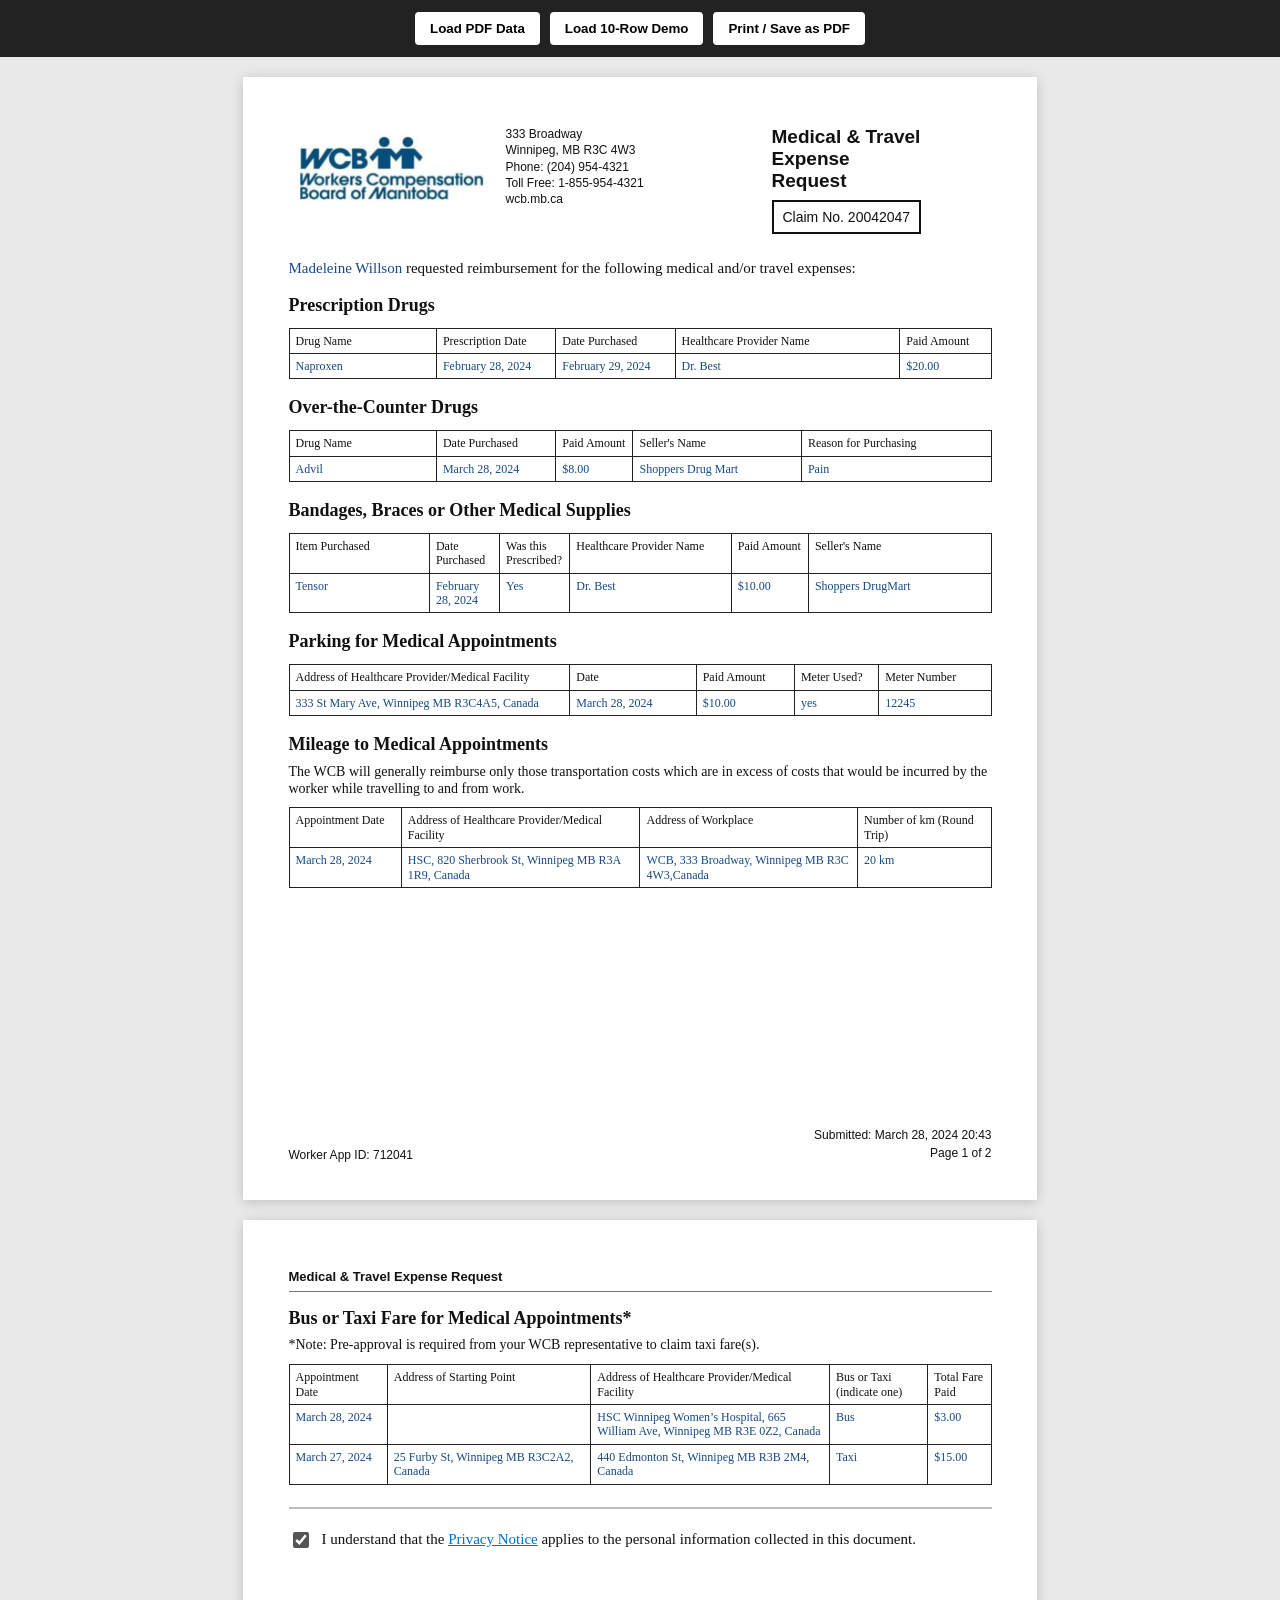
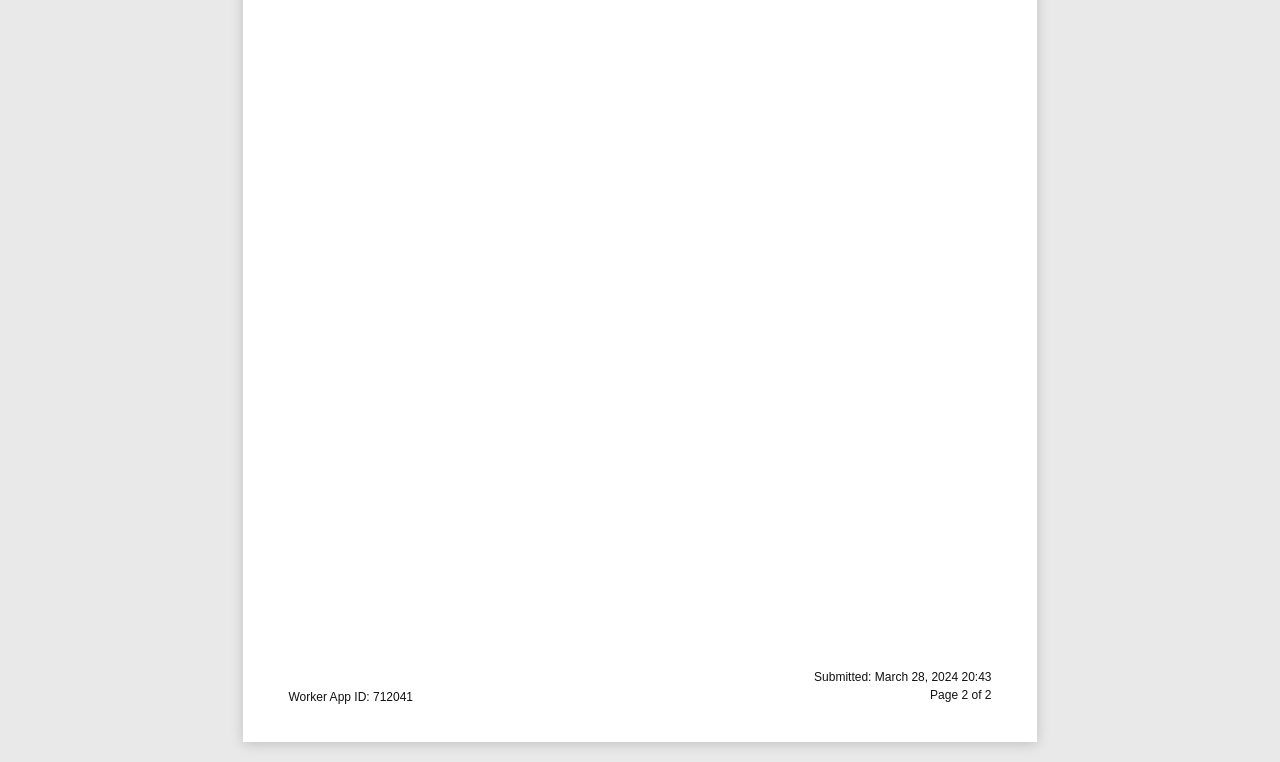
<file: Exercise-1/index.html>
<!DOCTYPE html>
<html lang="en">
<head>
  <meta charset="UTF-8">
  <meta name="viewport" content="width=device-width, initial-scale=1.0">
  <title>Medical & Travel Expense Request</title>
  <link rel="stylesheet" href="style.css">
</head>
<body>
  <div class="toolbar no-print">
    <button id="defaultBtn">Load PDF Data</button>
    <button id="largeBtn">Load 10-Row Demo</button>
    <button id="printBtn">Print / Save as PDF</button>
  </div>

  <main id="document"></main>

  <script src="script.js"></script>
</body>
</html>
</file>
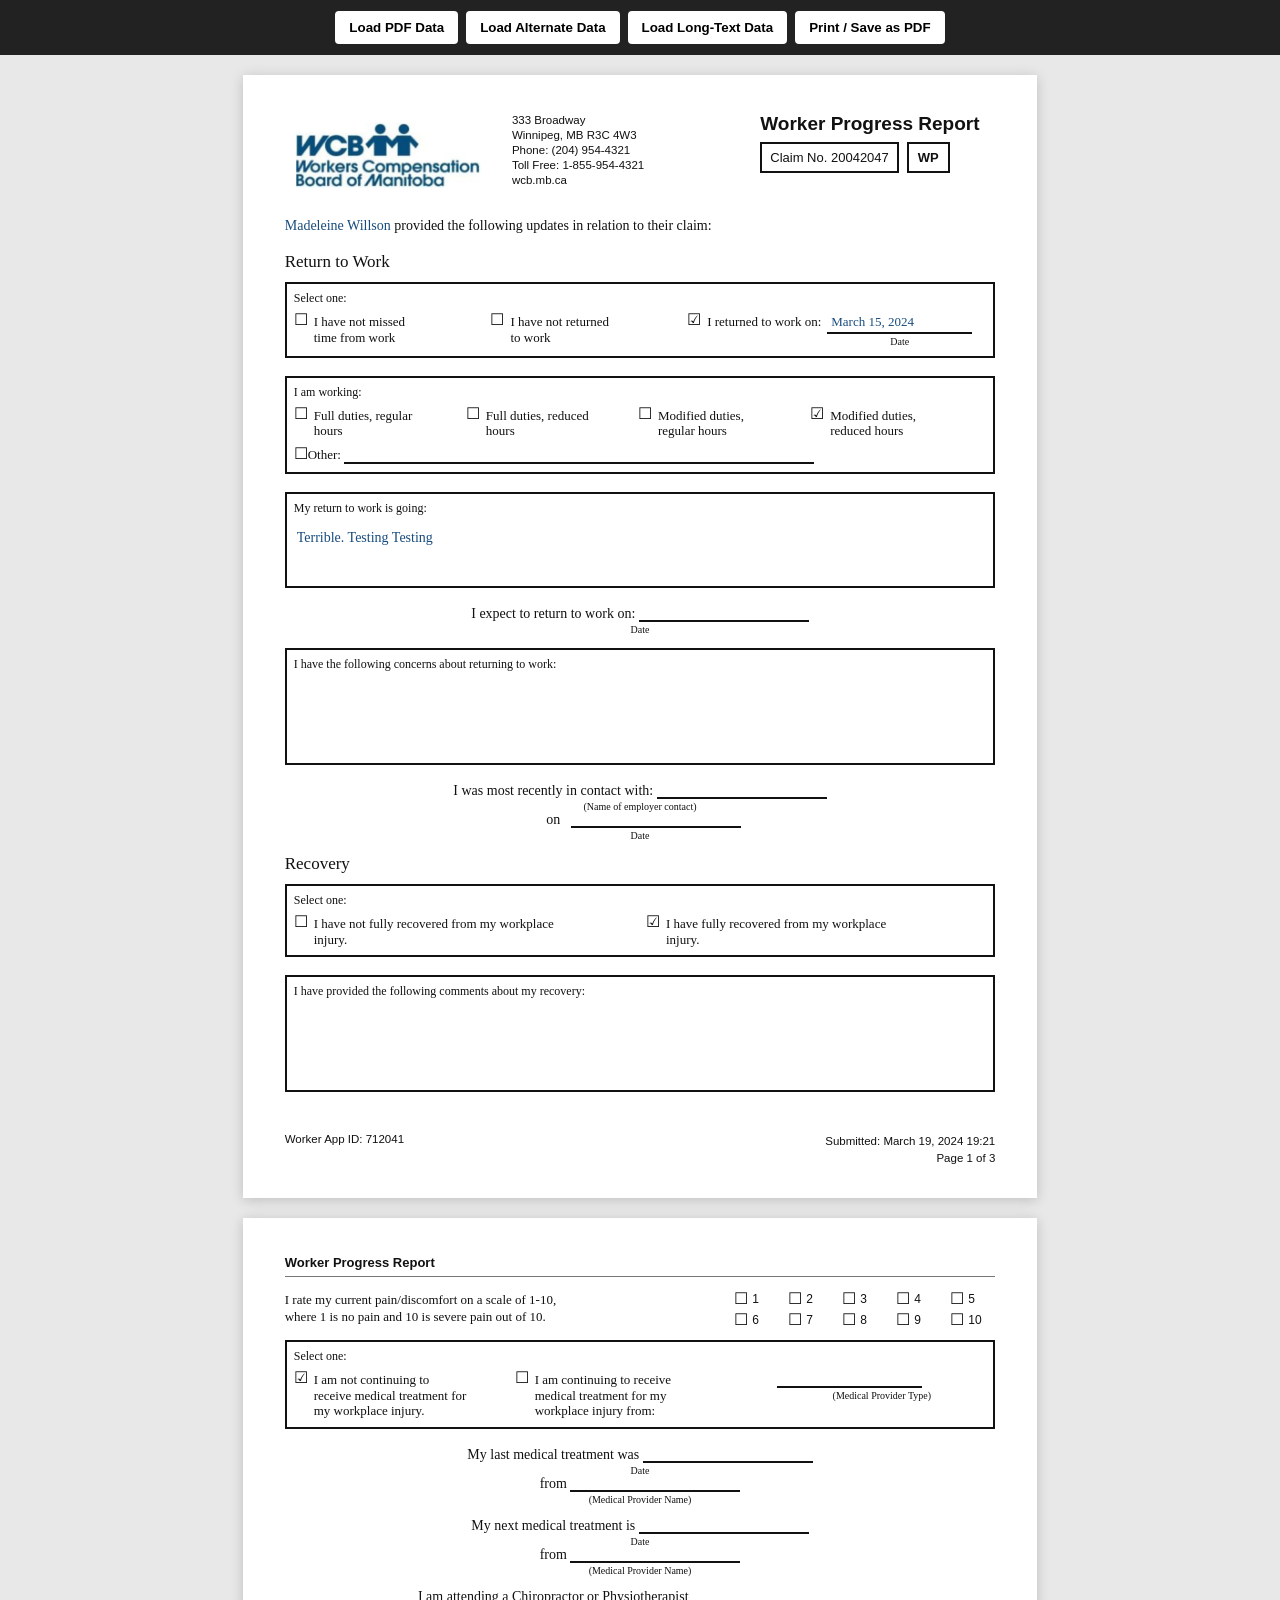
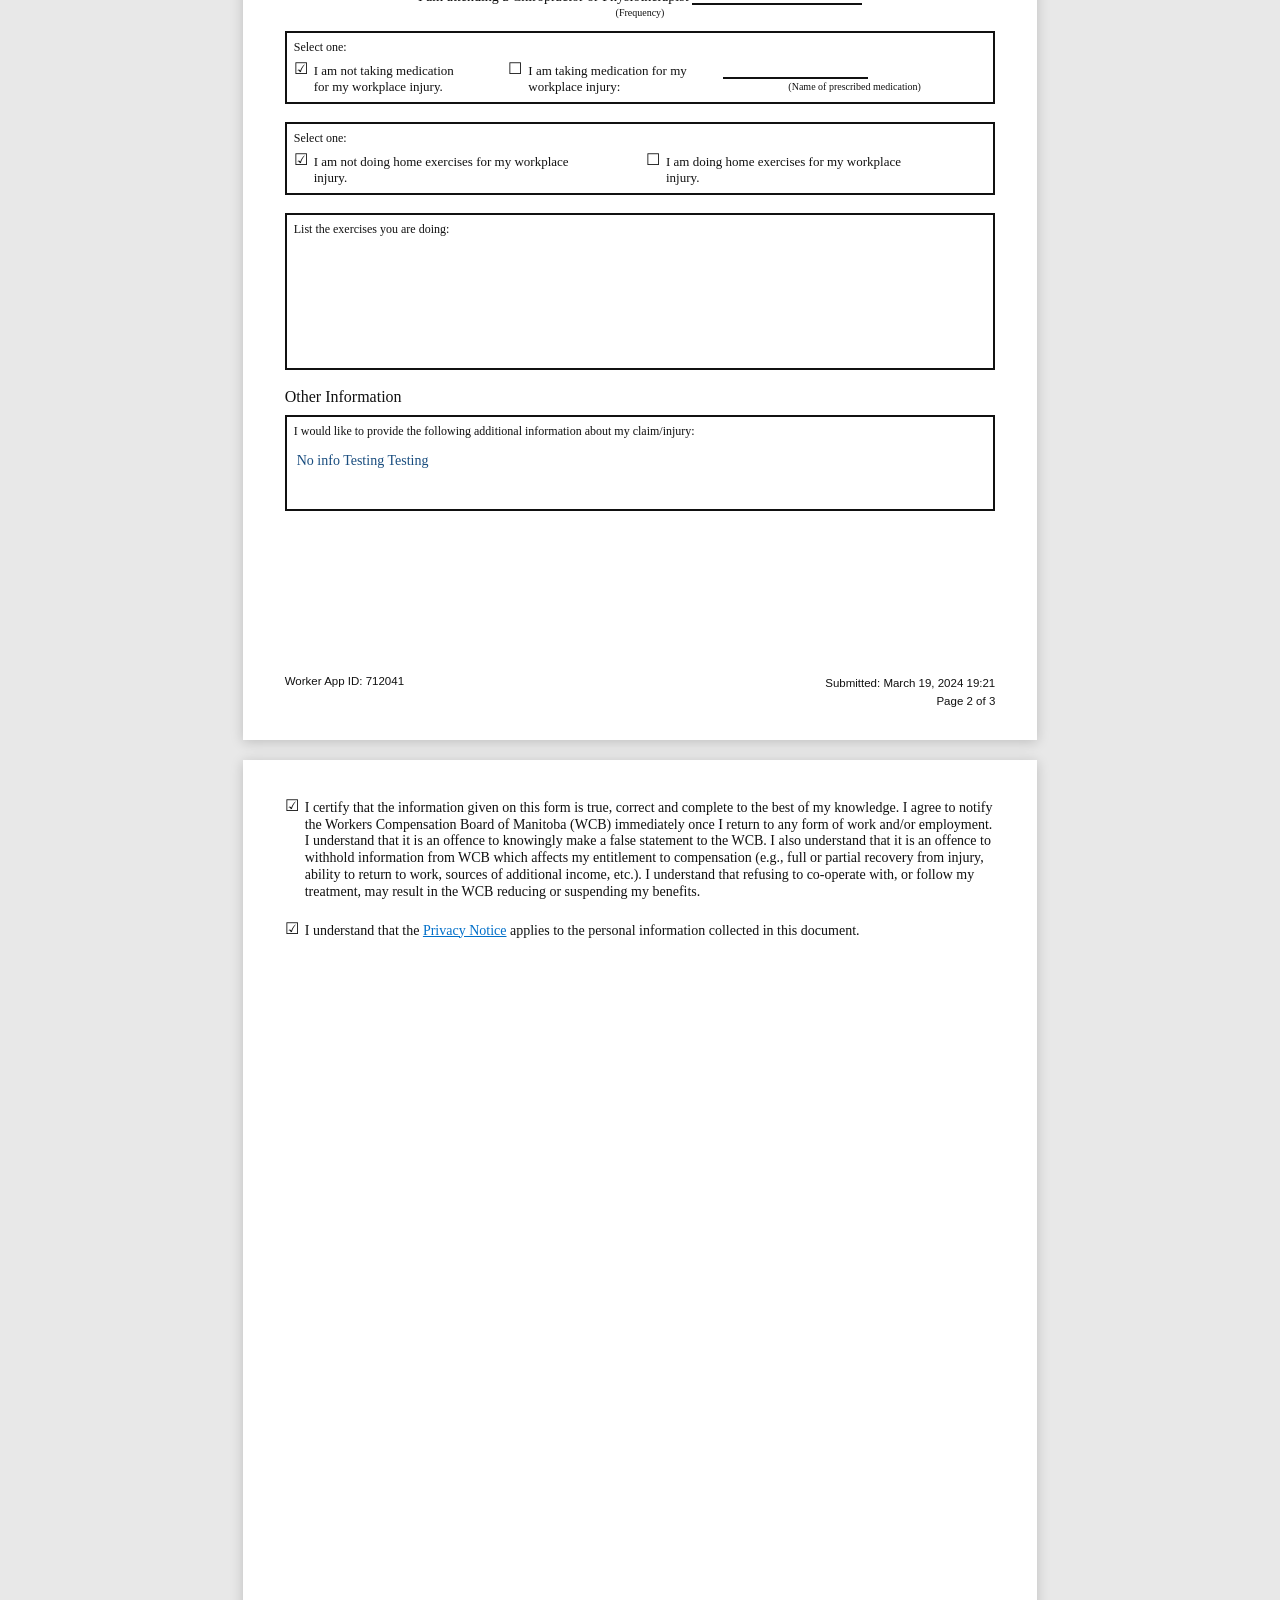
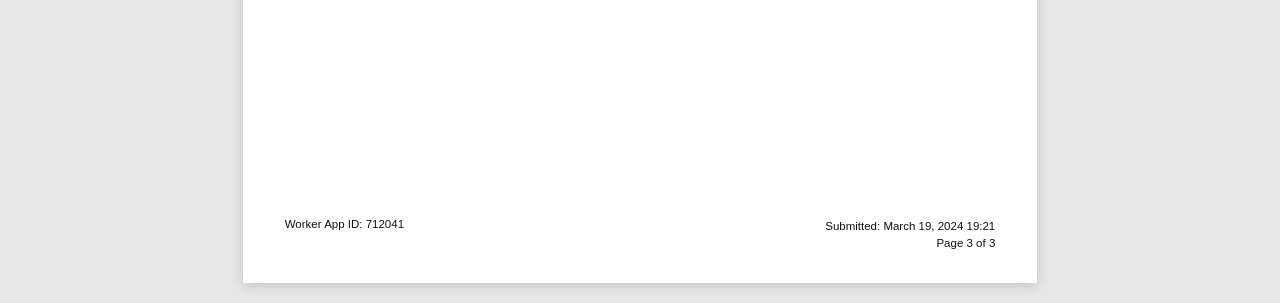
<file: Exercise-2/index.html>
<!doctype html>
<html lang="en">
<head>
  <meta charset="UTF-8">
  <meta name="viewport" content="width=device-width, initial-scale=1.0">
  <title>Worker Progress Report</title>
  <link rel="stylesheet" href="style.css">
</head>
<body>
  <div class="toolbar no-print">
    <button id="pdfBtn">Load PDF Data</button>
    <button id="demoBtn">Load Alternate Data</button>
    <button id="stressBtn">Load Long-Text Data</button>
    <button id="printBtn">Print / Save as PDF</button>
  </div>

  <main id="document"></main>
  <script src="script.js"></script>
</body>
</html>
</file>
<file: Exercise-1/style.css>
* {
  box-sizing: border-box;
}

body {
  margin: 0;
  background: #e9e9e9;
  color: #111;
  font-family: Georgia, "Times New Roman", serif;
  font-size: 12px;
}

.toolbar {
  position: sticky;
  top: 0;
  z-index: 10;
  display: flex;
  gap: 10px;
  justify-content: center;
  padding: 12px;
  background: #222;
}

.toolbar button {
  border: 0;
  padding: 9px 15px;
  border-radius: 4px;
  background: #fff;
  cursor: pointer;
  font-weight: 600;
}

.toolbar button:hover {
  background: #e8f3f8;
}

.document {
  width: 210mm;
  min-height: 297mm;
  margin: 20px auto;
  padding: 13mm 12mm 22mm;
  background: #fff;
  position: relative;
  box-shadow: 0 2px 12px rgba(0,0,0,.18);
  page-break-after: always;
  overflow: hidden;
}

.header {
  display: grid;
  grid-template-columns: 1fr 1fr 1.35fr;
  align-items: start;
  gap: 12px;
  margin-bottom: 24px;
}

.logo {
  width: 205px;
  height: auto;
  object-fit: contain;
  margin-top: 2px;
}

.contact {
  font-family: Arial, Helvetica, sans-serif;
  line-height: 1.35;
  font-size: 12px;
}

.title-area {
  justify-self: end;
  width: 100%;
  max-width: 220px;
}

.title {
  margin: 0 0 8px;
  font-family: Arial, Helvetica, sans-serif;
  font-size: 19px;
  line-height: 1.15;
  font-weight: 700;
}

.claim-box {
  display: inline-block;
  border: 2px solid #111;
  padding: 7px 9px;
  font-family: Arial, Helvetica, sans-serif;
  font-size: 14px;
}

.continuation-header {
  border-bottom: 1px solid #777;
  margin-bottom: 17px;
  padding-bottom: 7px;
  font-family: Arial, Helvetica, sans-serif;
  font-size: 13px;
  font-weight: 700;
}

.intro {
  margin: 0 0 18px;
  font-size: 15px;
  line-height: 1.35;
}

.worker-name,
.data {
  color: #174a83;
}

.section {
  margin-bottom: 19px;
  break-inside: avoid;
}

.section h2 {
  margin: 0 0 12px;
  font-size: 18px;
  line-height: 1.1;
}

.section-note {
  margin: -3px 0 10px;
  font-size: 14px;
  line-height: 1.2;
}

table {
  width: 100%;
  border-collapse: collapse;
  table-layout: fixed;
}

thead {
  display: table-header-group;
}

tr {
  break-inside: avoid;
  page-break-inside: avoid;
}

th, td {
  border: 1px solid #222;
  padding: 5px 6px;
  text-align: left;
  vertical-align: top;
  line-height: 1.2;
  overflow-wrap: anywhere;
}

th {
  font-weight: 400;
  background: #fff;
}

td.data {
  font-size: 12px;
}

.empty-row td {
  height: 34px;
  color: #777;
}

.divider {
  margin: 22px 0 20px;
  border: 0;
  border-top: 2px solid #bdbdbd;
}

.privacy {
  display: flex;
  align-items: center;
  gap: 10px;
  font-size: 15px;
  line-height: 1.3;
}

.privacy input {
  width: 16px;
  height: 16px;
  accent-color: #555;
}

.privacy a {
  color: #006fc9;
  text-decoration: underline;
}

.footer {
  position: absolute;
  left: 12mm;
  right: 12mm;
  bottom: 10mm;
  display: grid;
  grid-template-columns: 1fr 1fr;
  align-items: end;
  font-family: Arial, Helvetica, sans-serif;
  font-size: 12px;
}

.footer-right {
  text-align: right;
  line-height: 1.5;
}

@media print {
  @page {
    size: A4;
    margin: 0;
  }

  body {
    background: #fff;
  }

  .no-print {
    display: none !important;
  }

  .document {
    margin: 0;
    box-shadow: none;
  }
}

@media screen and (max-width: 850px) {
  .document {
    width: 100%;
    min-height: 0;
    margin: 0;
    padding: 25px 20px 100px;
  }

  .header {
    grid-template-columns: 1fr;
  }

  .title-area {
    justify-self: start;
  }

  .footer {
    position: relative;
    left: auto;
    right: auto;
    bottom: auto;
    margin-top: 50px;
  }
}
</file>
<file: Exercise-2/style.css>
*{box-sizing:border-box}
body{margin:0;background:#e8e8e8;color:#111;font-family:Georgia,"Times New Roman",serif;font-size:13px}
.toolbar{position:sticky;top:0;z-index:20;display:flex;justify-content:center;gap:8px;padding:11px;background:#222}
.toolbar button{border:0;border-radius:4px;padding:9px 14px;background:#fff;cursor:pointer;font-weight:700}.toolbar button:hover{background:#e7f0f4}
.document{width:210mm;min-height:297mm;margin:20px auto;background:#fff;padding:10mm 11mm 20mm;position:relative;box-shadow:0 2px 12px rgba(0,0,0,.18);page-break-after:always;overflow:hidden}
.header{display:grid;grid-template-columns:1.05fr 1.05fr 1.25fr;gap:12px;align-items:start;margin-bottom:20px}
.logo{width:205px;height:auto;margin-top:2px}.contact{font-family:Arial,sans-serif;line-height:1.3;font-size:11.5px}.title-area{justify-self:end;text-align:left;width:100%;max-width:235px}.title{margin:0 0 8px;font-family:Arial,sans-serif;font-size:19px;line-height:1.12}.claim-row{display:flex;gap:8px}.claim-box{border:2px solid #111;padding:6px 8px;font-family:Arial,sans-serif;font-size:13px;white-space:nowrap}.wp-box{border:2px solid #111;padding:6px 9px;font-family:Arial,sans-serif;font-size:13px;font-weight:700}
.intro{font-size:14px;margin:0 0 17px;line-height:1.3}.data{color:#184c7e}.section-title{font-size:17px;font-weight:400;margin:0 0 10px}
.box{border:2px solid #111;padding:7px 7px 8px;margin-bottom:18px;break-inside:avoid}.box-label{font-size:12px;margin-bottom:8px}.option-grid{display:grid;gap:12px}.return-grid{grid-template-columns:1.05fr 1.05fr 1.7fr}.work-grid{grid-template-columns:1fr 1fr 1fr 1.1fr}.recovery-grid{grid-template-columns:1fr 1fr}.option{display:flex;gap:6px;align-items:flex-start;line-height:1.2}.check{font-family:Arial,sans-serif;font-size:16px;line-height:12px;width:14px;flex:none}.checked::before{content:"☑"}.unchecked::before{content:"☐"}.line-field{display:inline-flex;min-width:145px;border-bottom:2px solid #111;padding:0 4px 2px;vertical-align:bottom;color:#184c7e}.date-label{display:block;text-align:center;font-size:10px;margin-top:2px}.inline-field{margin-top:6px;line-height:1.5}.textarea{min-height:75px;padding:5px 3px;font-size:14px;line-height:1.3}.textarea.small{min-height:54px}.textarea.long{min-height:115px}.two-col-lines{display:grid;grid-template-columns:1fr 1fr;gap:30px}.line-pair{display:grid;grid-template-columns:auto 1fr auto 1fr;align-items:end;gap:7px;font-size:14px}.line-pair .line-field{min-width:110px}.centered-line{text-align:center;margin:13px 0;font-size:14px}.centered-line .line-field{min-width:170px}.pain-row{display:flex;justify-content:space-between;align-items:flex-start;gap:15px;margin-bottom:13px}.pain-text{max-width:50%;font-size:13px;line-height:1.25}.pain-scale{display:grid;grid-template-columns:repeat(5,45px);gap:7px 9px;font-family:Arial,sans-serif;font-size:12px}.pain-item{display:flex;gap:4px;align-items:center}.treatment-grid{grid-template-columns:1fr 1.2fr 1fr}.med-grid{grid-template-columns:1fr 1fr 1.3fr}.exercise-grid{grid-template-columns:1fr 1fr}.other-title{font-size:16px;margin:5px 0 9px}.certification{font-size:14px;line-height:1.35;margin-top:2px}.privacy{font-size:14px;line-height:1.3;margin-top:22px}.privacy a{color:#006fc9;text-decoration:underline}.footer{position:absolute;left:11mm;right:11mm;bottom:8mm;display:grid;grid-template-columns:1fr 1fr;font-family:Arial,sans-serif;font-size:11.5px}.footer-right{text-align:right;line-height:1.5}.continuation-header{font-family:Arial,sans-serif;font-size:13px;font-weight:700;border-bottom:1px solid #777;padding-bottom:6px;margin-bottom:15px}
@media print{@page{size:A4;margin:0}body{background:#fff}.no-print{display:none!important}.document{margin:0;box-shadow:none}}
@media(max-width:850px){.document{width:100%;min-height:0;margin:0;padding:25px 18px 90px}.header{grid-template-columns:1fr}.title-area{justify-self:start}.return-grid,.work-grid,.recovery-grid,.treatment-grid,.med-grid,.exercise-grid,.two-col-lines{grid-template-columns:1fr}.pain-row{display:block}.pain-text{max-width:none;margin-bottom:10px}.footer{position:relative;left:auto;right:auto;bottom:auto;margin-top:35px}}
</file>
